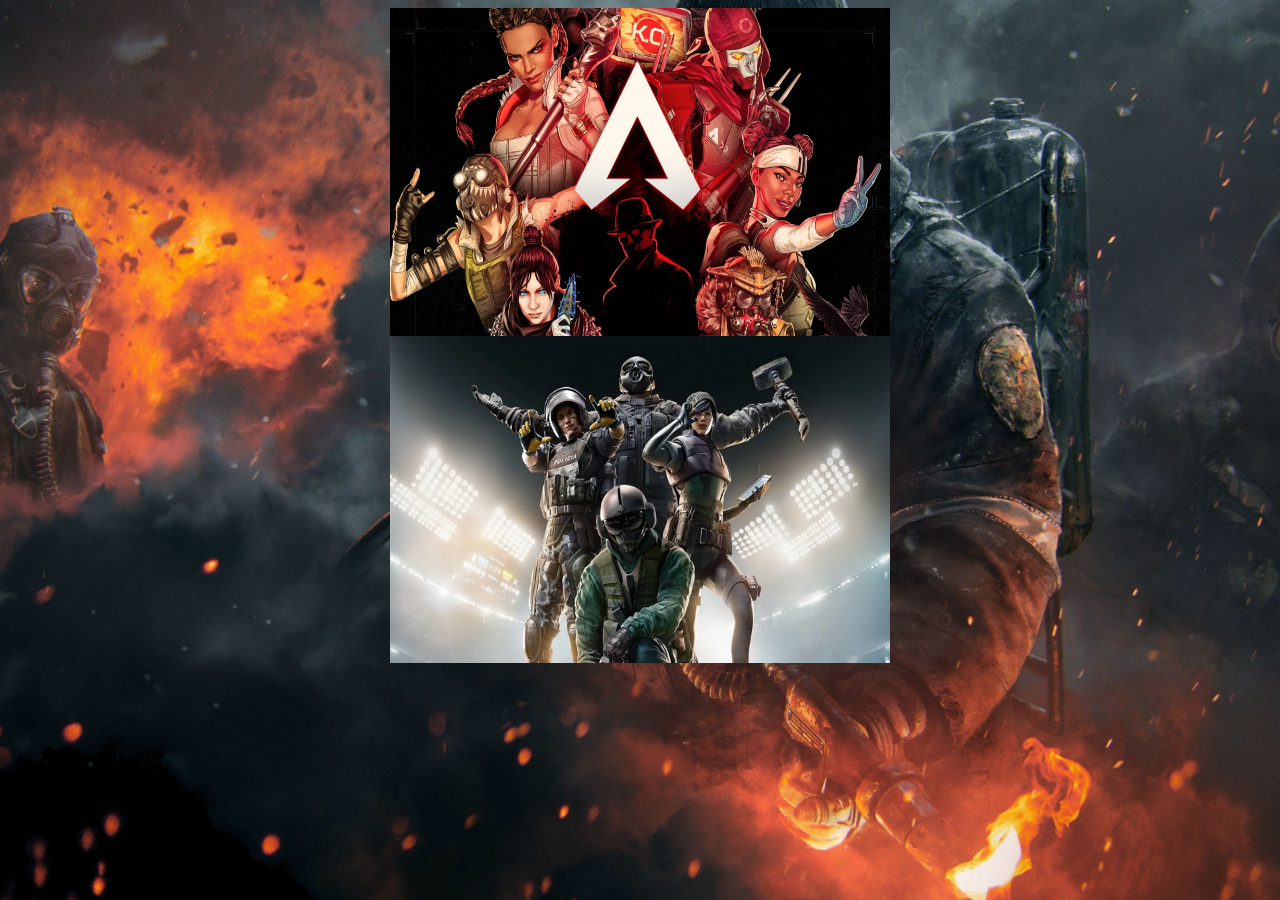
<file: index.html>
<html>
<head>
<meta charset="utf-8">
<meta name="viewport" content="width=device-width, initial-scale=1, shrink-to-fit=no">
<title>Charachter Randomizer</title>
<link rel="shortcut icon" href="ico.png" type="image/x-icon"><!-- Иконка в заголовке-->
<link rel="stylesheet" href="css.css">
</head>
<body>
<div class=main>
	<div class=imgOper>
	<a href="site apex/apex.html"
        title="Apex Legends"><img id=r6s  src="apex.png" title="Apex Legends"
      alt="Не прогрузилась"></a>
	<a href="site siege/r6s.html"
        title="Rainbow 6 Siege"><img id=apex  src="rainbow.jpg" title="Rainbow 6 Siege"
      alt="Не прогрузилась"></a>
	</div>
</body>
</html>
</file>
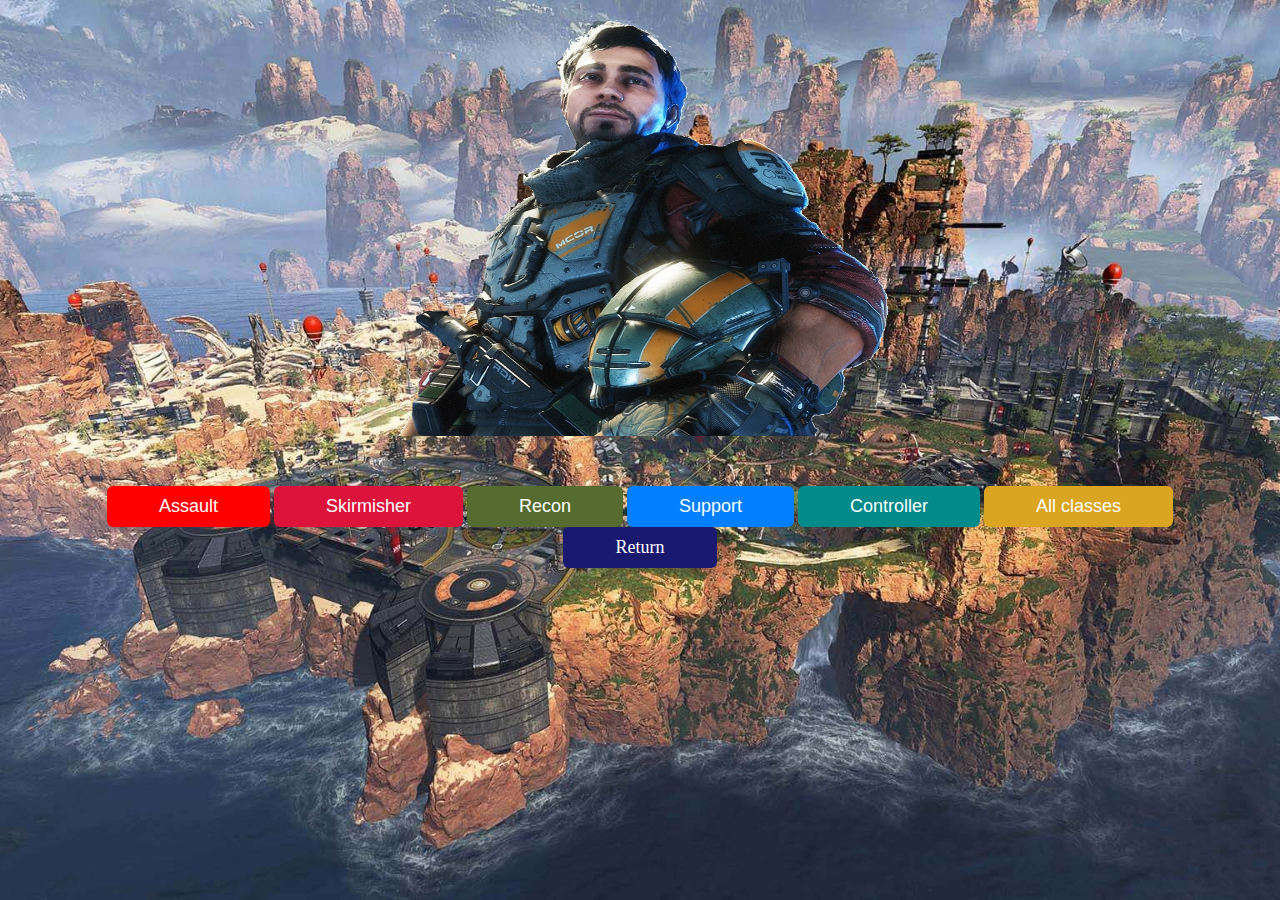
<file: site apex/apex.html>
<html>
<head>
<meta charset="utf-8">
<meta name="viewport" content="width=device-width, initial-scale=1, shrink-to-fit=no">
<title>Apex Randomizer</title>
<link rel="shortcut icon" href="ico.png" type="image/x-icon"><!-- Иконка в заголовке-->
<link rel="stylesheet" href="apex.css">
</head>
<body>
<script src="apex.js"></script>
<div class=mainCl>
	<div class=imgOper>
		<img id=none src="JackCooper.png">
		<img id=as1 src="Assault/1.png">
		<img id=as2 src="Assault/2.png">
		<img id=as3 src="Assault/3.png">
		<img id=as4 src="Assault/4.png">
		<img id=as5 src="Assault/5.png">
		<img id=as6 src="Assault/6.png">
		<img id=sk1 src="Skirmisher/1.png">
		<img id=sk2 src="Skirmisher/2.png">
		<img id=sk3 src="Skirmisher/3.png">
		<img id=sk4 src="Skirmisher/4.png">
		<img id=sk5 src="Skirmisher/5.png">
		<img id=re1 src="Recon/1.png">
		<img id=re2 src="Recon/2.png">
		<img id=re3 src="Recon/3.png">
		<img id=re4 src="Recon/4.png">
		<img id=su1 src="Support/1.png">
		<img id=su2 src="Support/2.png">
		<img id=su3 src="Support/3.png">
		<img id=su4 src="Support/4.png">
		<img id=su5 src="Support/5.png">
		<img id=co1 src="Controller/1.png">
		<img id=co2 src="Controller/2.png">
		<img id=co3 src="Controller/3.png">
		<img id=co4 src="Controller/4.png">
	</div>
	<div class=btn>
		<button id=assault onclick='assault()'>Assault</button>
		<button id=skirmisher onclick='skirmisher()'>Skirmisher</button>
		<button id=recon onclick='recon()'>Recon</button>
		<button id=support onclick='support()'>Support</button>
		<button id=controller onclick='controller()'>Controller</button>
		<button id=all_classes onclick='all_classes()'>All classes</button>
		<a href="https://manwish.github.io/R6-random/"<button id=return>Return</button></a>
	</div></div>
</body>
</html>
</file>
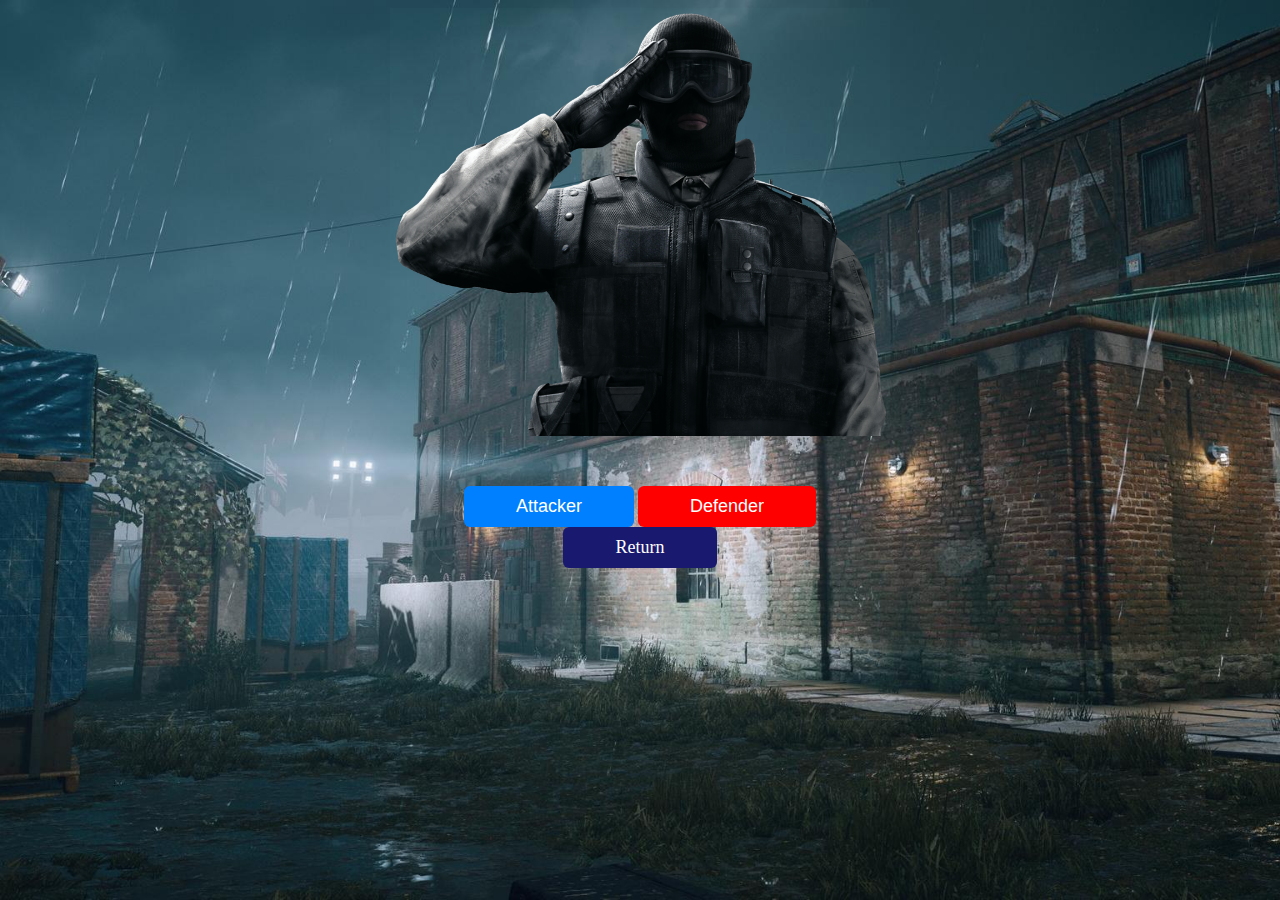
<file: site siege/r6s.html>
<html>
<head>
<meta charset="utf-8">
<meta name="viewport" content="width=device-width, initial-scale=1, shrink-to-fit=no">
<title>R6 Randomizer</title>
<link rel="shortcut icon" href="siege.jpg" type="image/x-icon"><!-- Иконка в заголовке-->
<link rel="stylesheet" href="r6s.css">
</head>
<body>
<script src="r6s.js"></script>
<div class=mainCl>
	<div class=imgOper>
		<img id=oper src="oper.png">
		<img id=a1 src="atk/1.png">
		<img id=a2 src="atk/2.png">
		<img id=a3 src="atk/3.png">
		<img id=a4 src="atk/4.png">
		<img id=a5 src="atk/5.png">
		<img id=a6 src="atk/6.png">
		<img id=a7 src="atk/7.png">
		<img id=a8 src="atk/8.png">
		<img id=a9 src="atk/9.png">
		<img id=a10 src="atk/10.png">
		<img id=a11 src="atk/11.png">
		<img id=a12 src="atk/12.png">
		<img id=a13 src="atk/13.png">
		<img id=a14 src="atk/14.png">
		<img id=a15 src="atk/15.png">
		<img id=a16 src="atk/16.png">
		<img id=a17 src="atk/17.png">
		<img id=a18 src="atk/18.png">
		<img id=a19 src="atk/19.png">
		<img id=a20 src="atk/20.png">
		<img id=a21 src="atk/21.png">
		<img id=a22 src="atk/22.png">
		<img id=a23 src="atk/23.png">
		<img id=a24 src="atk/24.png">
		<img id=a25 src="atk/25.png">
		<img id=a26 src="atk/26.png">
		<img id=a27 src="atk/27.png">
		<img id=a28 src="atk/28.png">
		<img id=a29 src="atk/29.png">
		<img id=a30 src="atk/30.png">
		<img id=a31 src="atk/31.png">
		<img id=a32 src="atk/32.png">
		<img id=a33 src="atk/33.png">
		<img id=a34 src="atk/34.png">
		<img id=a35 src="atk/35.png">
		<img id=a36 src="atk/36.png">

		<img id=b1 src="prt/1.png">
		<img id=b2 src="prt/2.png">
		<img id=b3 src="prt/3.png">
		<img id=b4 src="prt/4.png">
		<img id=b5 src="prt/5.png">
		<img id=b6 src="prt/6.png">
		<img id=b7 src="prt/7.png">
		<img id=b8 src="prt/8.png">
		<img id=b9 src="prt/9.png">
		<img id=b10 src="prt/10.png">
		<img id=b11 src="prt/11.png">
		<img id=b12 src="prt/12.png">
		<img id=b13 src="prt/13.png">
		<img id=b14 src="prt/14.png">
		<img id=b15 src="prt/15.png">
		<img id=b16 src="prt/16.png">
		<img id=b17 src="prt/17.png">
		<img id=b18 src="prt/18.png">
		<img id=b19 src="prt/19.png">
		<img id=b20 src="prt/20.png">
		<img id=b21 src="prt/21.png">
		<img id=b22 src="prt/22.png">
		<img id=b23 src="prt/23.png">
		<img id=b24 src="prt/24.png">
		<img id=b25 src="prt/25.png">
		<img id=b26 src="prt/26.png">
		<img id=b27 src="prt/27.png">
		<img id=b28 src="prt/28.png">
		<img id=b29 src="prt/29.png">
		<img id=b30 src="prt/30.png">
		<img id=b31 src="prt/31.png">
		<img id=b32 src="prt/32.png">
		<img id=b33 src="prt/33.png">
		<img id=b34 src="prt/34.png">
		<img id=b35 src="prt/35.png">
	</div>
	<div class=btn>
		<button id=attack onclick='attack()'>Attacker</button>
		<button id=protect onclick='protect()'>Defender</button>
		<a href="https://manwish.github.io/R6-random/"<button id=return>Return</button></a>
	</div></div>
</body>
</html>
</file>
<file: css.css>
html {
background-image: url(wall.jpg);
background-repeat: no-repeat;
background-position: center center;
background-attachment: fixed;
-webkit-background-size: cover;
-moz-background-size: cover;
-o-background-size: cover;
-webkit-appearance: none;
-moz-appearance:none;
background-size: cover;
overflow-x:  hidden;
}
.main{
	display: flex; 
	flex-direction: column; 
	flex-wrap: wrap; 
	position:relative;
}
img{
	position:relative;
    display: block;
	width: 500px;
	height: 327.717px;
	margin: 0 auto;
}
</file>
<file: site apex/apex.css>
html {
background-image: url(Wall.jpg);
background-repeat: no-repeat;
background-position: center center;
background-attachment: fixed;
-webkit-background-size: cover;
-moz-background-size: cover;
-o-background-size: cover;
-webkit-appearance: none;
-moz-appearance:none;
background-size: cover;
overflow-x:  hidden;
}
.mainCl{
	display: flex; 
	flex-direction: column; 
	flex-wrap: wrap; 
	position:relative;
}
.btn{
	position:relative;
    display: block;
	width: auto;
	top: 50px;
	text-align:center;
}
#assault{
	background-color: red;
}
#skirmisher{
	background-color: #DC143C; 
}
#recon{
	background-color: #556B2F; 
}
#support{
	background-color: #007FFF; 
}
#controller{
	background-color: #008B8B; 
}
#all_classes{
	background-color: #DAA520; 
}
#assault,#skirmisher,#recon,#support,#controller,#all_classes,#return{
	border-radius: 6px;
    color: white;
    padding: 10px 52px;
    text-align: center;
    text-decoration: none;
    font-size: 18px;
	border: none;
	cursor: pointer;
	transition: transform 0.2s ease;
	box-shadow: 0 5px 10px rgba (0, 0, 0, 0.1);
 }
#return{
	position:relative;
	display: block;
	background-color: #191970; 
	width: 50px;
	margin: 0 auto;
}
#assault:active,#skirmisher:active,#recon:active,#support:active,#controller:active,#all_classes:active,#return:active{
	transform: scale(0.96);
 }
#none {
	display: block;
 }
img{
	position:relative;
    display: none;
	width: 500px;
	height: 427.717px;
	margin: 0 auto;
}
</file>
<file: site siege/r6s.css>
html {
background-image: url(siege.jpg);
background-repeat: no-repeat;
background-position: center center;
background-attachment: fixed;
-webkit-background-size: cover;
-moz-background-size: cover;
-o-background-size: cover;
-webkit-appearance: none;
-moz-appearance:none;
background-size: cover;
overflow-x:  hidden;
}
.mainCl{
	display: flex; 
	flex-direction: column; 
	flex-wrap: wrap; 
	position:relative;
}
.btn{
	position:relative;
    display: block;
	width: auto;
	top: 50px;
	text-align:center;
 }
 #attack{
	background-color: #007FFF; 
 }
 #protect{
	background-color: red; 
 }
 #attack,#protect,#return{
	border-radius: 6px;
    color: white;
    padding: 10px 52px;
    text-align: center;
    text-decoration: none;
    font-size: 18px;
	border: none;
	cursor: pointer;
	transition: transform 0.2s ease;
	box-shadow: 0 5px 10px rgba (0, 0, 0, 0.1);
 }
  #return{
	position:relative;
	display: block;
	background-color: #191970; 
	width: 50px;
	margin: 0 auto;
}
 #attack:active,#protect:active,#return:active{
	transform: scale(0.96);
 }
 #oper {
	display: block;
 }
 #b35 {
	width: 600px;
	height: 427.717px;
 }
img{
	position:relative;
    display: none;
	width: 500px;
	height: 427.717px;
	margin: 0 auto;
}
</file>
